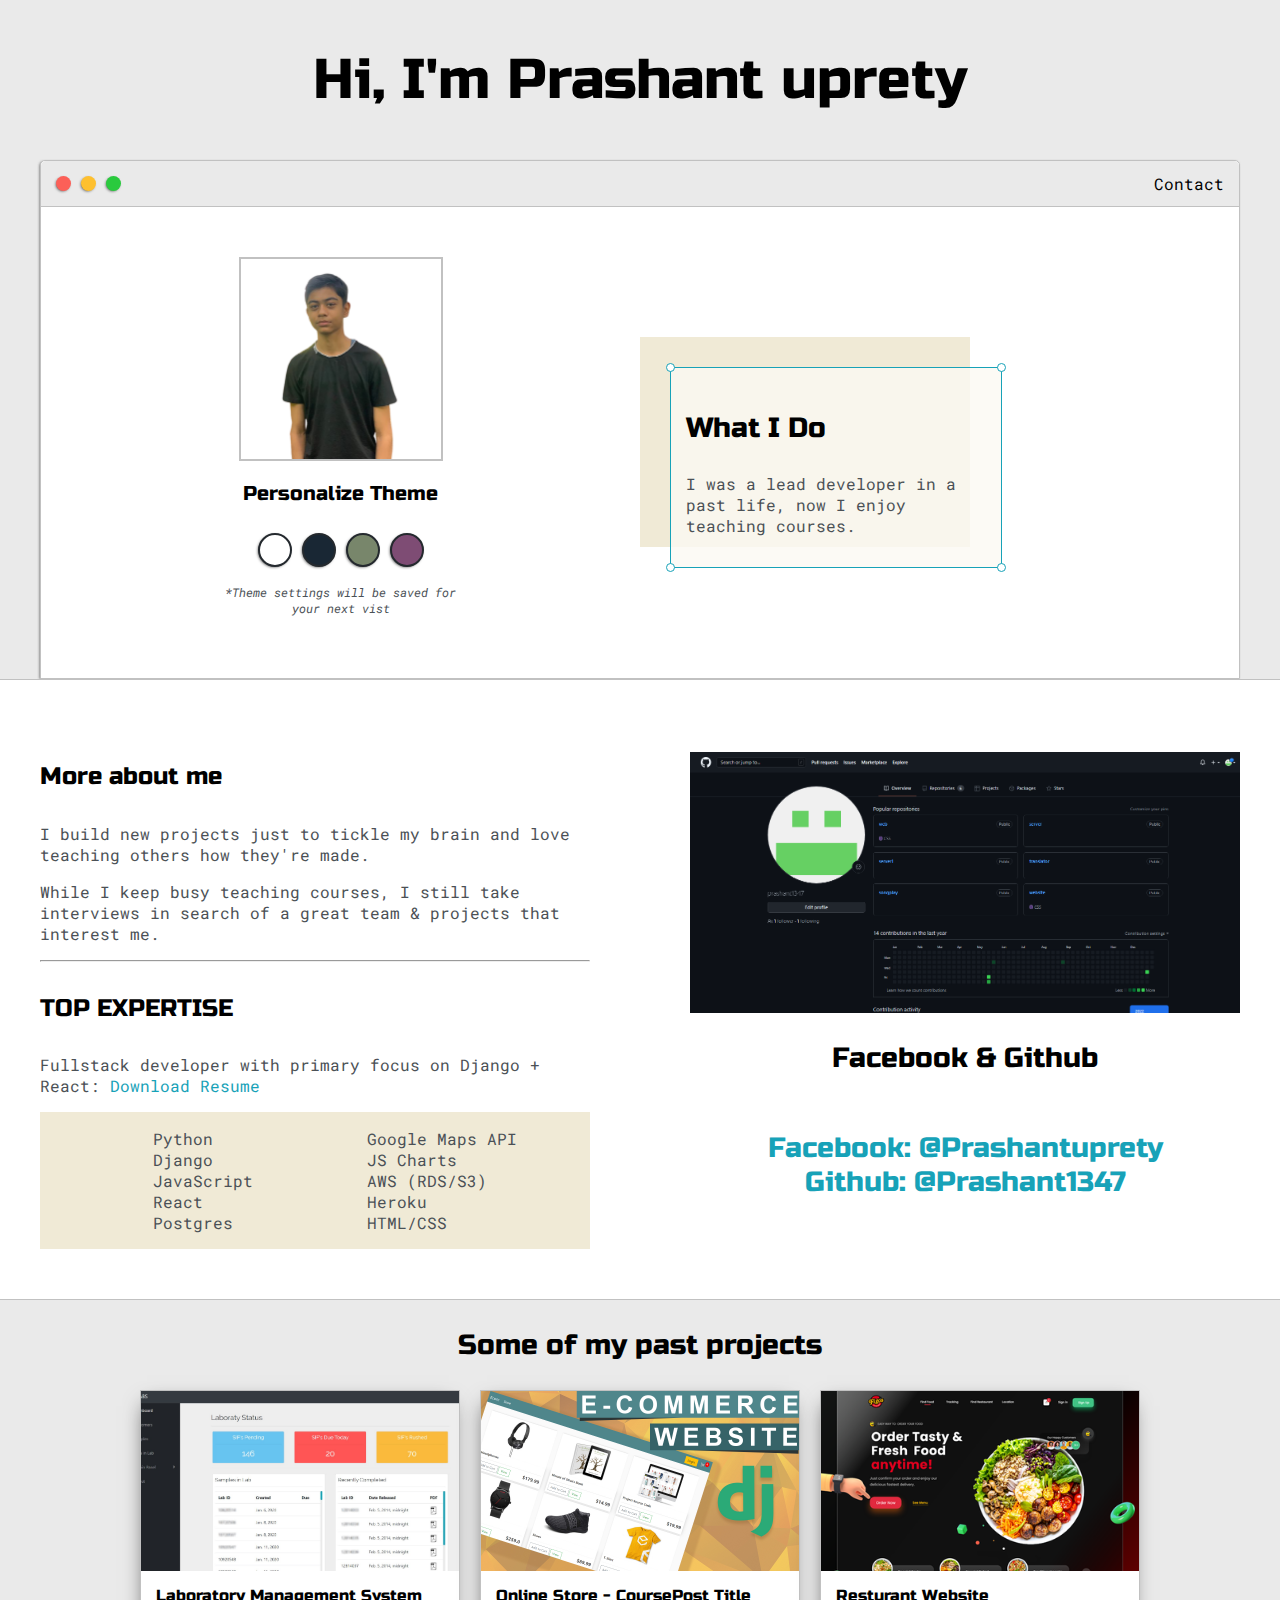
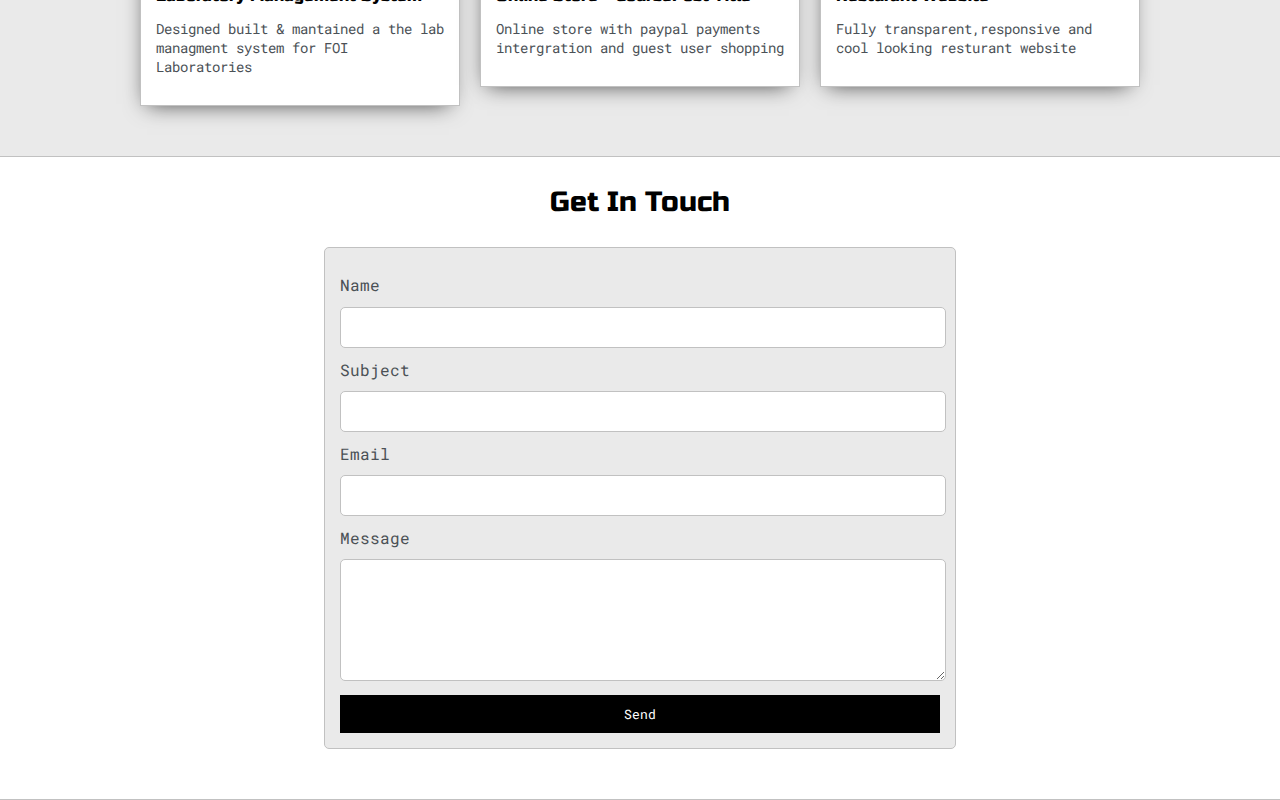
<file: index.html>
<!DOCTYPE html>
<html>
<head>
	<title>Prashantuprety||web developer</title>
  <link rel="shortcut icon" type="image/jpg" href="favicon.jfif"/>


	<meta name="viewport" content="width=device-width, initial-scale=1, maximum-scale=1, minimum-scale=1" />

	<link href="https://fonts.googleapis.com/css2?family=Russo+One&display=swap" rel="stylesheet">

	<link href="https://fonts.googleapis.com/css2?family=Roboto+Mono:wght@500&family=Russo+One&display=swap" rel="stylesheet">

	<link rel="stylesheet" type="text/css" href="default.css">
	<link id="theme-style" rel="stylesheet" type="text/css" href="green.css">
</head>
<body>

	<section class="s1">
		<div class="main-container">
			<div class="greeting-wrapper">
				<h1>Hi, I'm Prashant uprety</h1>
			</div>


			<div class="intro-wrapper">
				<div class="nav-wrapper">

			
					<a href="index.html">
						<div class="dots-wrapper">
							<div id="dot-1" class="browser-dot"></div>
							<div id="dot-2" class="browser-dot"></div>
							<div id="dot-3" class="browser-dot"></div>
						</div>
					</a>
					

					<ul id="navigation">
						<li><a href="index.html#contact">Contact</a></li>

					</ul>
				</div>

				<div class="left-column">
					<img id="profile_pic" src="me.png">
					<h5 style="text-align: center;line-height: 0;">Personalize Theme</h5>

					<div id="theme-options-wrapper">
						<div data-mode="light" id="light-mode" class="theme-dot"></div>
						<div data-mode="blue" id="blue-mode" class="theme-dot"></div>
						<div data-mode="green" id="green-mode" class="theme-dot"></div>
						<div data-mode="purple" id="purple-mode" class="theme-dot"></div>
					</div>

					<p id="settings-note">*Theme settings will be saved for<br>your next vist</p>
				</div>

				<div class="right-column">

					<div id="preview-shadow">
						<div id="preview">
							<div id="corner-tl" class="corner"></div>
							<div id="corner-tr" class="corner"></div>
							<h3>What I Do</h3>
							<p>I was a lead developer in a past life, now I enjoy teaching courses.</p>
							<div id="corner-br" class="corner"></div>
							<div id="corner-bl" class="corner"></div>
						</div>
					</div>
				</div>
			</div>
		</div>
	</section>

	<section class="s2">
		<div class="main-container">

			<div class="about-wrapper">
				<div class="about-me">
					<h4>More about me</h4>

					<p>I build new projects just to tickle my brain and love teaching others how they're made.</p>

					<p>While I keep busy teaching courses, I still take interviews in search of a great team & projects that interest me.</p>


					<hr>

					<h4>TOP EXPERTISE</h4>

					<p>Fullstack developer with primary focus on Django + React: <a target="_blank" href="resume.pdf">Download Resume</a></p>

					<div id="skills">
						<ul>
							<li>Python</li>
							<li>Django</li>
							<li>JavaScript</li>
							<li>React</li>
							<li>Postgres</li>
						</ul>

						<ul>
							<li>Google Maps API</li>
							<li>JS Charts</li>
							<li>AWS (RDS/S3)</li>
							<li>Heroku</li>
							<li>HTML/CSS</li>
						</ul>

					</div>

				</div>

				
				<div class="social-links">
					<img id="social_img" src="Screenshot (262).png">
					<h3>Facebook & Github<h3>

					<a target="_blank" href="https://www.facebook.com/prashant.uprerty">Facebook: @Prashantuprety</a>
					<br>
					<a target="_blank" href="https://github.com/prashant1347">Github: @Prashant1347</a>
				</div>
			</div>

		</div>
	</section>

	<section class="s1">
		<div class="main-container">
			<h3 style="text-align: center;">Some of my past projects</h3>

			<div class="post-wrapper">

				<div>
					<div class="post">
						<img class="thumbnail" src="lab-dash.jpg">
						<div class="post-preview">
							<h6 class="post-title">Laboratory Management System</h6>
							<p class="post-intro">Designed built & mantained a the lab managment system for FOI Laboratories</p>
						
						</div>
					</div>
				</div>

				<div>
					<div class="post">
						<img class="thumbnail" src="ecom.jpg">
						<div class="post-preview">
							<h6 class="post-title">Online Store - CoursePost Title</h6>
							<p class="post-intro">Online store with paypal payments intergration and guest user shopping</p>
						
						</div>
					</div>
				</div>

				<div>
					<div class="post">
						<img class="thumbnail" src="restro.png">
						<div class="post-preview">
							<h6 class="post-title">Resturant Website</h6>
							<p class="post-intro">Fully transparent,responsive and cool looking resturant website</p>
						
						</div>
					</div>
				</div>

			</div>
		</div>
	</section>

	<section class="s2">
		<div class="main-container">
			<a href=""></a>
			<h3 style="text-align: center;">Get In Touch</h3>

			<form id="contact-form" action="https://formspree.io/f/xdobkjyb" method="POST">
			
			  
				<label>Name</label>
				<input class="input-field" type="text" name="name">

				<label>Subject</label>
				<input class="input-field" type="text" name="subject">

				<label>Email</label>
				<input class="input-field" type="text" name="email">

				<label>Message</label>
				<textarea class="input-field" name="message"></textarea>

				<input id="submit-btn" type="submit" value="Send">
			</form>
		</div>
		<div id="status2"></div>
	</section> 
	<script>
		var form = document.getElementById("contact-form");
		
		async function handleSubmit(event) {
		  event.preventDefault();
		  var status = document.getElementById("status2");
		  var data = new FormData(event.target);
		  fetch(event.target.action, {
			method: form.method,
			body: data,
			headers: {
				'Accept': 'application/json'
			}
		  }).then(response => {
			status.innerHTML = "Thanks for your submission!";
			form.reset()
		  }).catch(error => {
			status.innerHTML = "Oops! There was a problem submitting your form"
		  });
		}
		form.addEventListener("submit", handleSubmit)
	</script>

	<script type="text/javascript" src="script.js"></script>
</body>
</html>
</file>
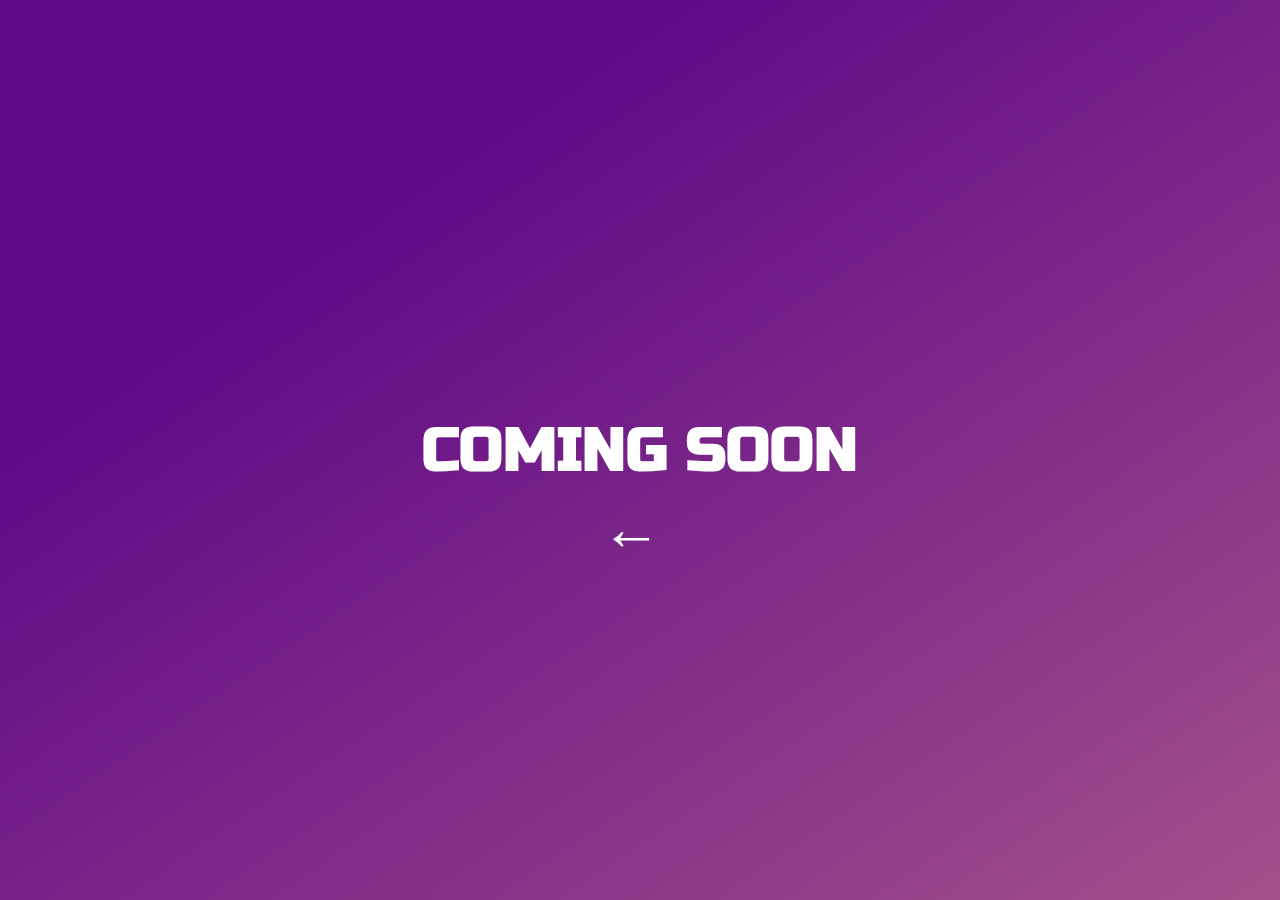
<file: index2.html>
<!DOCTYPE html>
<html lang="en">
<head>
    <meta charset="UTF-8">
    <meta http-equiv="X-UA-Compatible" content="IE=edge">
    <meta name="viewport" content="width=device-width, initial-scale=1.0">
    <title>Prashantuprety||web developer</title>
    <link rel="shortcut icon" type="image/jpg" href="images/favicon.jfif"/>
    <link rel="stylesheet" href="index2.css">
    <link href="https://fonts.googleapis.com/css2?family=Russo+One&display=swap" rel="stylesheet">
    <link
    rel="stylesheet"
    href="https://cdnjs.cloudflare.com/ajax/libs/animate.css/4.1.1/animate.min.css"
  />
</head>
<body>
  
  
    <div class="soon">
        <h1> COMING SOON<h1>
           
    </div>
    <a href="index.html"><div class="return">&#8592;</div></a>
    
    
</body>
</html>
</file>
<file: default.css>
:root{
	--mainColor:#eaeaea;
	--secondaryColor:#fff;

	--borderColor:#c1c1c1;

	--mainText:black;
	--secondaryText:#4b5156;

	--themeDotBorder:#24292e;

	--previewBg:rgb(251, 249, 243, 0.8);
	--previewShadow:#f0ead6;


	--buttonColor:black;


}


html, body{
	padding: 0;
	margin: 0;
	scroll-behavior: smooth;
}

body *{
	transition: 0.3s;
}


h1, h2, h3, h4, h5, h6, strong{
	color: var(--mainText);
	font-family: 'Russo One', sans-serif;
	font-weight: 500;
}

p, li, span, label, input, textarea{
	color: var(--secondaryText);
	font-family: 'Roboto Mono', monospace;
}

a{
	text-decoration: none;
	color:#17a2b8;
}

ul{
	list-style: none;
}

h1 { font-size: 56px;}
h2 { font-size: 36px;}
h3 { font-size: 28px;}
h4 { font-size: 24px;}
h5 { font-size: 20px;}
h6 { font-size: 16px;}


.s1{
	background-color: var(--mainColor);
	border-bottom:1px solid var(--borderColor);
	overflow:auto;
}

.s2{
	background-color: var(--secondaryColor);
	border-bottom:1px solid var(--borderColor);
	overflow:auto;
}




.main-container{
	width: 1200px;
	margin: 0 auto;
}


.greeting-wrapper{
	display: grid;
	text-align: center;
	align-content: center;
	min-height: 10em;

}

.intro-wrapper{
	background-color: var(--secondaryColor);
	border:1px solid var(--borderColor);
	border-radius:5px 5px 0 0;


	-webkit-box-shadow: -1px 1px 3px -1px rgba(0,0,0,0.75);
	-moz-box-shadow: -1px 1px 3px -1px rgba(0,0,0,0.75);
	box-shadow: -1px 1px 3px -1px rgba(0,0,0,0.75);

	display: grid;
	grid-template-columns: 1fr 1fr;
	grid-template-areas: 
		'nav-wrapper nav-wrapper'
		'left-column right-column'
	;
}


.nav-wrapper{
	border-radius:5px 5px 0 0;
	grid-area:nav-wrapper;
	border-bottom: 1px solid var(--borderColor);
	display: flex;
	justify-content: space-between;
	align-items: center;
	background-color: var(--mainColor);
}

#navigation a{
	color:var(--mainText);
}


#navigation{
	margin:0;
	padding: 10px;
}

#navigation li{
	display: inline-block;
	margin-right: 5px;
	margin-left:5px;
}

.dots-wrapper{
	display: flex;
	padding: 10px;
}

#dot-1{
	background-color:  #FC6058;
}

#dot-2{
	background-color:  #FEC02F;
}

#dot-3{
	background-color:  #2ACA3E;
}

.browser-dot{
	background-color: black;
	height: 15px;
	width: 15px;
	border-radius: 50%;
	margin: 5px;

	-webkit-box-shadow: -1px 1px 3px -1px rgba(0,0,0,0.75);
	-moz-box-shadow: -1px 1px 3px -1px rgba(0,0,0,0.75);
	box-shadow: -1px 1px 3px -1px rgba(0,0,0,0.75);

}


.left-column{
	grid-area: left-column;
	padding-top:50px;
	padding-bottom: 50px;
}

#profile_pic{
	display: block;
	margin:0 auto;

	height: 200px;
	width: 200px;
	object-fit: cover;
	border:2px solid var(--borderColor);
}


#theme-options-wrapper{
	display: flex;
	justify-content: center;
}

.theme-dot{
	height: 30px;
	width: 30px;
	background-color: black;
	border-radius: 50%;

	margin: 5px;
	border:2px solid var(--themeDotBorder);

	-webkit-box-shadow: -1px 1px 3px -1px rgba(0,0,0,0.75);
	-moz-box-shadow: -1px 1px 3px -1px rgba(0,0,0,0.75);
	box-shadow: -1px 1px 3px -1px rgba(0,0,0,0.75);

	cursor: pointer;
}


.theme-dot:hover{
	border-width: 5px;
}


#light-mode{
	background-color: #fff;
}

#blue-mode{
	background-color: #192734;
}

#green-mode{
	background-color: #78866b;
}

#purple-mode{
	background-color: #7E4C74;
}

#settings-note{
	font-size: 12px;
	font-style: italic;
	text-align: center;
}

.right-column{
	grid-area: right-column;
	display: grid;
	align-content: center;

	padding-top: 50px;
	padding-bottom: 50px;
}


#preview-shadow{
	background-color: var(--previewShadow);
	max-width: 300px;
	height: 180px;
	padding-left: 30px;
	padding-top: 30px;
}

#preview{
	width: 300px;
	border:1.5px solid #17a2b8;
	background-color: var(--previewBg);
	padding:15px;
	position: relative;
}

.corner{
	width:7px;
	height: 7px;
	border-radius: 50%;
	border:1.5px solid #17a2b8;
	background-color: #fff;
	position: absolute;
}

#corner-tl{
	top:-5px;
	left: -5px
}

#corner-tr{
	top:-5px;
	right: -5px
}


#corner-br{
	bottom:-5px;
	right: -5px
}


#corner-bl{
	bottom:-5px;
	left: -5px
}

.about-wrapper{
	display: grid;
	grid-template-columns: repeat(auto-fit, minmax(320px, 1fr));
	padding-bottom: 50px;
	padding-top: 50px;
	gap:100px;
}


#skills{
	display: flex;
	justify-content: space-evenly;
	background-color: var(--previewShadow);
}

.social-links{
	display: grid;
	align-content: center;
	text-align: center;
}

#social_img{
	width: 100%;
}


.post-wrapper{
	display: grid;
	grid-template-columns: repeat(auto-fit, 320px);
	gap:20px;
	justify-content: center;
	padding-bottom: 50px;
}

.post{
	border:1px solid var(--borderColor);
	-webkit-box-shadow: -2px 7px 21px -9px rgba(0,0,0,0.75);
	-moz-box-shadow: -2px 7px 21px -9px rgba(0,0,0,0.75);
	box-shadow: -2px 7px 21px -9px rgba(0,0,0,0.75);
}

.thumbnail{
	display: block;
	width: 100%;
	height:180px;
	object-fit: cover;
}

.post-preview{
	background-color: #fff;
	padding:15px;
}

.post-title{
	color:black;
	margin: 0;
}

.post-intro{
	color:#4b5156;
	font-size: 14px;
}


#contact-form{
	display: block;
	max-width: 600px;
	margin: 0 auto;
	border: 1px solid var(--borderColor);
	padding: 15px;
	border-radius: 5px;
	background-color: var(--mainColor);
	margin-bottom: 50px;

}

#contact-form label{
	line-height: 2.7em;
}

#contact-form textarea{
	min-height: 100px;
	font-size: 14px;
}


.input-field{
	width: 100%;
	padding-top: 10px;
	padding-bottom:10px; 
	background-color: var(--secondaryColor);
	border-radius: 5px;
	border:1px solid var(--borderColor);
	font-size: 14px;
}


#submit-btn{
	margin-top: 10px;
	width: 100%;
	padding-top: 10px;
	padding-bottom:10px; 
	color: #fff;
	background-color: var(--buttonColor);
	border:none;
}

#status2{
	color: white;
	display: flex;
	font-family:"Roboto Mono";
	background-color: green;
	justify-content: center;
	
}

@media screen and (max-width: 1200px){
	.main-container{
		width: 95%;
	}
}

@media screen and (max-width: 800px){
	.intro-wrapper{
		grid-template-columns: 1fr;
		grid-template-areas: 
			'nav-wrapper'
			'left-column'
			'right-column'
		;
	}

	.right-column{
		justify-content: center;
	}

}

@media screen and (max-width: 400px){
	#preview-shadow{
		max-width: 280px;
		height: 180px;
		padding-left: 10px;
		padding-top: 10px;
	}

	#preview{
		width: 280px;

	}

}
</file>
<file: green.css>
:root{
	--mainColor:#606B56;
	--secondaryColor:#515a48;

	--borderColor:#161914;

	--mainText:#fff;
	--secondaryText:#eeeeee;

	--themeDotBorder:#FFF;

	--previewBg:rgb(81, 90, 72, 0.8);
	--previewShadow:#2a2f25;


	--buttonColor:#669966;


}
</file>
<file: index2.css>
*{
    margin: 0;
    padding: 0;
    box-sizing: border-box;
}

.soon{
    background-image: linear-gradient(326deg, #a4508b 0%, #5f0a87 74%);
    height: 100vh;
  
}
h1{
    position: absolute;
    top: 50%;
    left: 50%;
    transform: translate(-50%,-50%);
    font-family: Russo One;
    color: white;
    font-size: 60px;
    font-weight: bolder;
    
}
.return{
    display: flex;
 
    position: absolute;
    top: 55%;
    left: 47%;
    font-size: 60px;
    font-weight: bolder;
    color: white;
}
</file>
